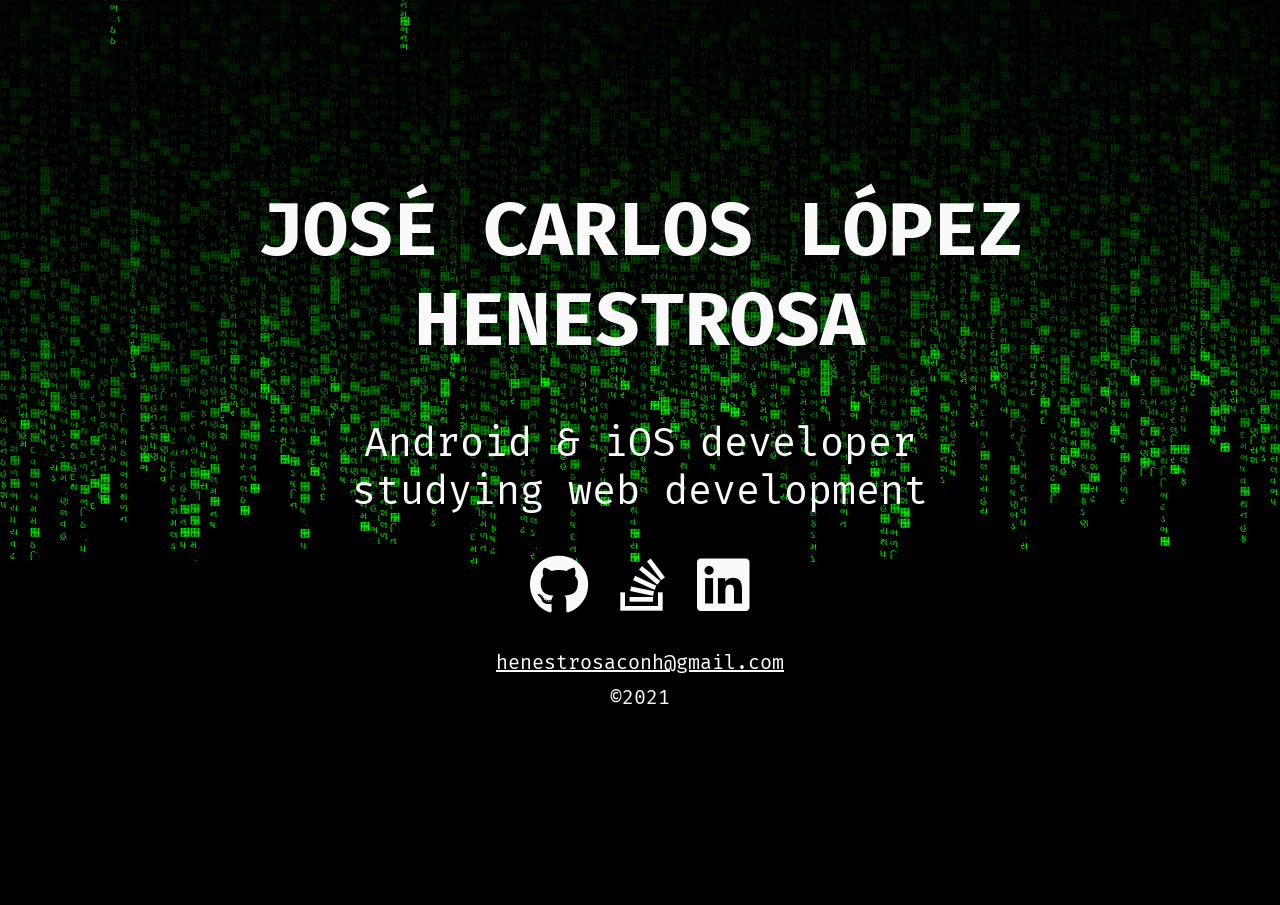
<file: index.html>
<!DOCTYPE html>
<html lang="en">

<head>
	<meta charset="utf-8">
	<meta name="viewport" content="width=device-width, initial-scale=1.0">

	<meta name="description" content="JC's personal website.">
	<meta http-equiv="X-UA-Compatible" content="IE=edge">

	<title>Henestrosa con h</title>
	<link rel="canonical" href="https://www.henestrosaconh.com" data-replaceable-head-tag="">

	<link rel="icon" type="favicon" href="./img/favicon/favicon.ico">
	<link rel="stylesheet" href="https://fonts.googleapis.com/css?family=Fira+Mono:400,700">
	<link rel="stylesheet" href="https://use.fontawesome.com/releases/v5.0.8/css/all.css">
	<link rel="stylesheet" href="css/styles.css">

	<meta property="og:title" content="Henestrosa con H" data-replaceable-head-tag="">
	<meta property="og:description" content="Visit JC's website for more insight about him!" data-replaceable-head-tag="">
	<meta property="og:type" content="website" data-replaceable-head-tag="">
	<meta property="og:url" content="https://www.henestrosaconh.com" data-replaceable-head-tag="">
	<meta property="og:image" content="icon" data-replaceable-head-tag="">
	<meta property="og:image:width" content="300" data-replaceable-head-tag="">
	<meta property="og:image:height" content="300" data-replaceable-head-tag="">
	<meta name="twitter:title" content="Henestrosa con H" data-replaceable-head-tag="">
	<meta name="twitter:description" content="Visit JC's website for more insight about him" data-replaceable-head-tag="">
	<meta name="twitter:image" content="icon" data-replaceable-head-tag="">
	<meta name="twitter:card" content="summary" data-replaceable-head-tag="">
</head>

<body>
	<div class="content">
		<div class="intro"><span>JOSÉ CARLOS LÓPEZ HENESTROSA</span></div>
		<br />
		<div class="tagline">Android & iOS developer<br />studying web development</div>
		<div class="icons-social">
			<a target="_blank" href="https://github.com/josecarlosLH"><i class="fab fa-github"></i></a>
			<a target="_blank" href="https://stackoverflow.com/users/15675885/squozen-orange"><i
					class="fab fa-stack-overflow"></i></a>
			<a target="_blank" href="https://www.linkedin.com/in/henestrosaconh"><i class="fab fa-linkedin"></i></a>
			<!--<a target="_blank" href=""><i class="fab fa-google-play"></i></a>-->
		</div>
		<footer>
			<a href="mailto:henestrosaconh@gmail.com">henestrosaconh@gmail.com</a>
			<br />
			<p>©2021</p>
		</footer>
	</div>
	<canvas id=q style='height:100%; width:100%'/>
	<script>
		var backgroundcolor = [0,0,0];
		var opacity = 0.05;
		var symbolcolor = [0,255,0];
		const symbolopacity = 1;
		var updatespeed = 33;
		var fallingspeed = 10;
		var scaling = 1;
		var fadeoutheight = 2;
		var defaultChars = true;
		var charArray = ["0","1"];
		var spacing = 10;
		var randomness = 0.2;
		
		var enablemouse = false, mousespeed = 0.5, mousewidth = 0.2;
		var mouseX = 0, mouseY = 0;
		
		let defaultlines = 128;
		function calculateDefaultLines() {
			defaultlines = Math.ceil(window.innerWidth / spacing / scaling);
		}
		calculateDefaultLines();
		
		var autolines = true;
		function updateLines() {
			if (autolines) {
				calculateDefaultLines();
				setuplinearray(defaultlines);
			} else {
				setUserDefinedLines(userdefinedlines);
			}
		}
		
		var linearray = [];
		var linespeedarray = [];
		function setuplinearray(lines) {
			while (lines > linearray.length)
				linearray.push(1);
			linearray.length = lines;
			while (lines > linespeedarray.length)
				linespeedarray.push(0);
			linespeedarray.length = lines;
			for (let i = 0; i < lines; i++) 
				linespeedarray[i] = Math.random();
		}
		setuplinearray(defaultlines);
		
		var userdefinedlines = defaultlines;
		function setUserDefinedLines(lines) {
			userdefinedlines = lines;
			if (!autolines) setuplinearray(userdefinedlines);
		}
		
		var intervalhandle = null;
		
		function getRandomChar() {
			if (defaultChars) {
				return String.fromCharCode(Math.floor(2720+Math.random()*33));
			} else {
				return charArray[Math.floor(Math.random()*charArray.length)];
			}
		}
		
		function nominaldistribution(x,c,h,w) {
			return h * Math.pow(Math.E, (-0.5*Math.pow(((x-c)/w),2)));
		}
		
		function startAnimation() {
			if (intervalhandle != null) clearInterval(intervalhandle);
			var q=document.getElementById('q'),
			s=window,
			w=q.width=s.innerWidth/scaling,
			h=q.height=s.innerHeight/scaling,
			c=q.getContext('2d'),
			m=Math;
			intervalhandle = setInterval(function(){
				c.fillStyle='rgba('+backgroundcolor[0]+','+backgroundcolor[1]+','+backgroundcolor[2]+','+opacity+')';
				c.fillRect(0,0,w,h);
				c.fillStyle='rgba('+symbolcolor[0]+','+symbolcolor[1]+','+symbolcolor[2]+','+symbolopacity+')';
				linearray=linearray.map(function(v,i){
					r=m.random();
					c.fillText(
						getRandomChar(), i*spacing, v
					);
					let fallingrandommultiplier = linespeedarray[i] * (randomness * 2) + (1 - randomness);
					let fallingmousemultiplier = 1;
					if (enablemouse) {
						fallingmousemultiplier = nominaldistribution(i*spacing, mouseX, mousespeed, window.innerWidth * mousewidth) + 1;
					}
					v+=fallingspeed * fallingrandommultiplier * fallingmousemultiplier;
					let endlineheight = h/fadeoutheight;
					if (v > endlineheight + r * 1e4) {
						linespeedarray[i] = Math.random();
						return 0;
					} else {
						return v;
					}
				})
			}, updatespeed);
		}
		
		window.wallpaperPropertyListener = {
			applyUserProperties: function(properties) {
				if (properties.background) {
					backgroundcolor = properties.background.value.split(" ").map(c => Math.ceil(c*255));
				}
				if (properties.opacity) {
					opacity = properties.opacity.value;
				}
				if (properties.symbol) {
					symbolcolor = properties.symbol.value.split(" ").map(c => Math.ceil(c*255));
				}
				if (properties.linecount) {
					setUserDefinedLines(properties.linecount.value);
				}
				if (properties.autolines) {
					autolines = properties.autolines.value;
					updateLines();
				}
				if (properties.fallingspeed) {
					fallingspeed = properties.fallingspeed.value;
				}
				if (properties.updatespeed) {
					updatespeed = properties.updatespeed.value;
					startAnimation();
				}
				if (properties.scaling) {
					scaling = properties.scaling.value;
					updateLines();
					startAnimation();
				}
				if (properties.fadeoutheight) 
					fadeoutheight = properties.fadeoutheight.value;
				if (properties.defaultchars) 
					defaultChars = properties.defaultchars.value;
				if (properties.chars) 
					charArray = properties.chars.value.split("");
				if (properties.spacing) {
					spacing = properties.spacing.value;
					updateLines();
				}
				if (properties.randomness) 
					randomness = properties.randomness.value;
				if (properties.enablemouse) 
					enablemouse = properties.enablemouse.value;
				if (properties.mousespeed) 
					mousespeed = properties.mousespeed.value;
				if (properties.mousewidth) 
					mousewidth = properties.mousewidth.value;
			}
		};
		
		function onDocumentMouseMove( event ) {
			if (!enablemouse) return;
			mouseX = event.clientX;
			mouseY = event.clientY;
		}
		document.addEventListener( 'mousemove', onDocumentMouseMove, false );
		
		startAnimation();
		
	</script>
</body>

</html>
</file>
<file: css/styles.css>
html {
	font-family: 'Fira Mono', sans-serif;
	box-sizing: border-box;
	font-size: 12px;
}

*,
*:before,
*:after {
	box-sizing: inherit;
}

@media (min-width: 576px) {
	html {
		font-size: 14px;
	}
}

@media (min-width: 768px) {
	html {
		font-size: 16px;
	}
}

@media (min-width: 992px) {
	html {
		font-size: 18px;
	}
}

@media (min-width: 1200px) {
	html {
		font-size: 20px;
	}
}

body,
h1,
h2,
h3,
h4,
h5,
h6,
p,
ol,
ul {
	margin: 0;
	padding: 0;
	font-weight: normal;
}

body {
	background-color: black;
}

ol,
ul {
	list-style: none;
}

/*.personal-background {
	background-color: #802A44;
}*/

.error-background {
	background-color: #E34940;
}

.content {
	left: 0;
	right: 0;
	position: fixed;
	color: #FAFAFA;
	display: flex;
	flex-direction: column;
	justify-content: center;
	min-height: 100vh;
	padding: 0 30px;
	text-align: center;
}

.content::before {
	content: "";
	position: fixed;
	display: block;
	z-index: -1;

	left: 0;
	right: 0;
	height: 100%;
	width: 100%;
}

.content--personal::before {
	background-image: url('../img/personal.jpg');
	background-repeat: no-repeat;
	background-attachment: fixed;
	background-size: cover;
	background-position: center;
	filter: brightness(50%);
}

.content>.intro {
	font-family: 'Fira Mono', sans-serif;
	font-size: 3.75em;
	font-weight: 600;
	text-transform: uppercase;
}

.content>.intro>span {
	display: inline-block;
}

.content>.tagline {
	font-size: 2.0rem;
	font-weight: 100;
	margin: 1.5rem 0;
}

.icons-social i {
	padding: 10px;
	font-size: 3em;
}

.icons-social a {
	color: #FAFAFA;
}

.navigation {
	margin-top: 1.5rem;
	text-transform: uppercase;
}

.no-link {
	color: #FAFAFA;
}

a {
	color: #FFFFFF;
}

footer {
	width: 100%;
	text-align: center;
	line-height: 1.75rem;
	margin-top: 1rem;
}
</file>
